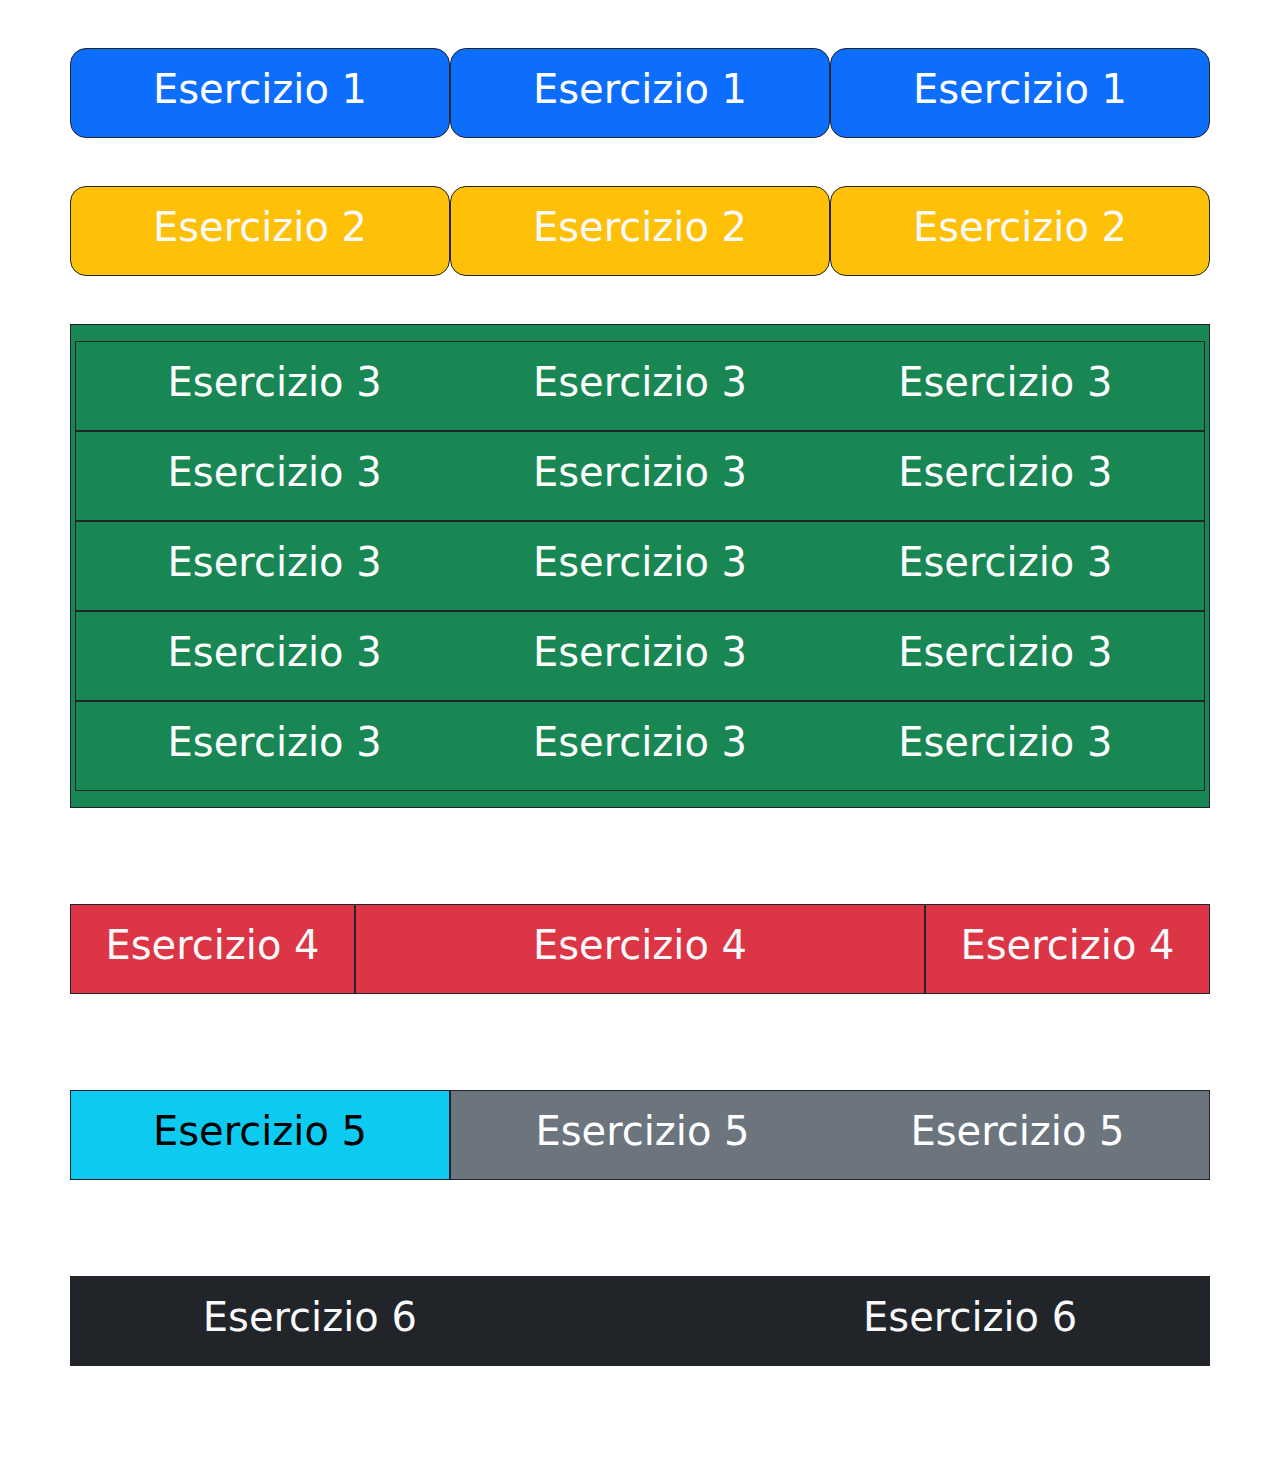
<file: giorno-1/index.html>
<!DOCTYPE html>
<html lang="en">

<head>
    <meta charset="utf-8" />
    <meta name="viewport" content="width=device-width, initial-scale=1" />
    <title>Bootstrap demo</title>
    <link href="https://cdn.jsdelivr.net/npm/bootstrap@5.3.3/dist/css/bootstrap.min.css" rel="stylesheet"
        integrity="sha384-QWTKZyjpPEjISv5WaRU9OFeRpok6YctnYmDr5pNlyT2bRjXh0JMhjY6hW+ALEwIH" crossorigin="anonymous" />
</head>

<body>
    <div class="container mb-5  mt-5">
        <div class="row">
            <div class="col-md-4 text-bg-primary text-center align-items-center p-3 border border-dark rounded-4">
                <h1>Esercizio 1</h1>
            </div>

            <div class="col-md-4 text-bg-primary text-center align-items-center p-3 border border-dark rounded-4">
                <h1>Esercizio 1</h1>
            </div>

            <div class="col-md-4 text-bg-primary text-center align-items-center p-3 border border-dark rounded-4">
                <h1>Esercizio 1</h1>
            </div>
        </div>
    </div>
    <!--esercizio 2-->

    <div class="container mb-5  mt-5 ">
        <div class="row text-light   ">
            <div class="col-xs-12 col-lg-4 bg-warning text-center align-items-center p-3 border border-dark rounded-4">
                <h1>Esercizio 2</h1>
            </div>
            <div class="col-xs-12 col-lg-4  bg-warning text-center align-items-center p-3 border border-dark rounded-4">
                <h1>Esercizio 2</h1>
            </div>
            <div class="col-xs-12 col-lg-4  bg-warning text-center align-items-center p-3 border border-dark rounded-4">
                <h1>Esercizio 2</h1>
            </div>
            <!--esercizio 3-->


            <div class="container text-bg-success text-center align-items-center p-3 border border-dark mb-5  mt-5">
                <div class="row border border-dark p-3">
                    <div class="col">
                        <h1>Esercizio 3</h1>
                    </div>
                    <div class="col">
                        <h1>Esercizio 3</h1>
                    </div>
                    <div class="col">
                        <h1>Esercizio 3</h1>
                    </div>
                </div>

                <div class="row border border-dark p-3">
                    <div class="col-xs-12  col-sm-4 ">
                        <h1>Esercizio 3</h1>
                    </div>
                    <div class="col-xs-12 col-sm-4 ">
                        <h1>Esercizio 3</h1>
                    </div>
                    <div class="col-xs-12 col-sm-4 ">
                        <h1>Esercizio 3</h1>
                    </div>


                </div>
                <div class="row border border-dark p-3">
                    <div class="col-xs-12  col-md-4">
                        <h1>Esercizio 3</h1>
                    </div>
                    <div class="col-xs-12 col-md-4">
                        <h1>Esercizio 3</h1>
                    </div>
                    <div class="col-xs-12 col-md-4">
                        <h1>Esercizio 3</h1>
                    </div>


                </div>

                <div class="row border border-dark p-3">
                    <div class="col-xs-12  col-lg-4 ">
                        <h1>Esercizio 3</h1>
                    </div>
                    <div class="col-xs-12 col-lg-4">
                        <h1>Esercizio 3</h1>
                    </div>
                    <div class="col-xs-12 col-lg-4">
                        <h1>Esercizio 3</h1>
                    </div>
                </div>
                <div class="row border border-dark p-3 ">
                    <div class="col-xs-12 col-xl-4">
                        <h1>Esercizio 3</h1>
                    </div>
                    <div class="col-xs-12 col-xl-4">
                        <h1>Esercizio 3</h1>
                    </div>
                    <div class="col-xs-12 col-xl-4">
                        <h1>Esercizio 3</h1>
                    </div>
                </div>
            </div>
            <!--esercizio 4-->


            <div class="container text-light bg-danger text-center align-items-center mb-5  mt-5">
                <div class="row">
                    <div class="col-3 p-3 border border-dark">
                        <h1>Esercizio 4</h1>
                    </div>
                    <div class="col-6 p-3 border border-dark">
                        <h1>Esercizio 4</h1>
                    </div>
                    <div class="col-3 p-3 border border-dark">
                        <h1>Esercizio 4</h1>
                    </div>
                </div>
            </div>
            <!--esercizio 5-->



            <div class="container text-light  text-center align-items-center mb-5  mt-5">

                <div class="row ">
                    <div class="col-xs-12 col-lg-4 p-3 border border-dark text-bg-info">
                        <h1>Esercizio 5</h1>
                    </div>
                    <div class="col-xs-12 col-lg-8 p-3 border border-dark text-bg-secondary">

                        <div class="row ">
                            <div class="col-xs-12 col-lg-6 text-bg-secondary">
                                <h1>Esercizio 5</h1>
                            </div>
                            <div class="col-xs-12 col-lg-6 text-bg-secondary">
                                <h1>Esercizio 5</h1>
                            </div>
                        </div>


                    </div>

                </div>
            </div>

            <!--esercizio 6-->

            <div class="container text-light bg-dark text-center align-items-center p-3 mb-5  mt-5">
                <div class="row">
                    <div class="col   border border-dark">
                        <h1>Esercizio 6</h1>
                    </div>
                    <div class="col  offset-lg-2  border border-dark">
                        <h1>Esercizio 6</h1>
                    </div> <!--questo crea uno spazio centrale un margine tra le colonne spostandola di due posizioni-->



                </div>





            </div>












            <script src="https://cdn.jsdelivr.net/npm/bootstrap@5.3.3/dist/js/bootstrap.bundle.min.js"
                integrity="sha384-YvpcrYf0tY3lHB60NNkmXc5s9fDVZLESaAA55NDzOxhy9GkcIdslK1eN7N6jIeHz"
                crossorigin="anonymous"></script>
</body>

</html>
</file>
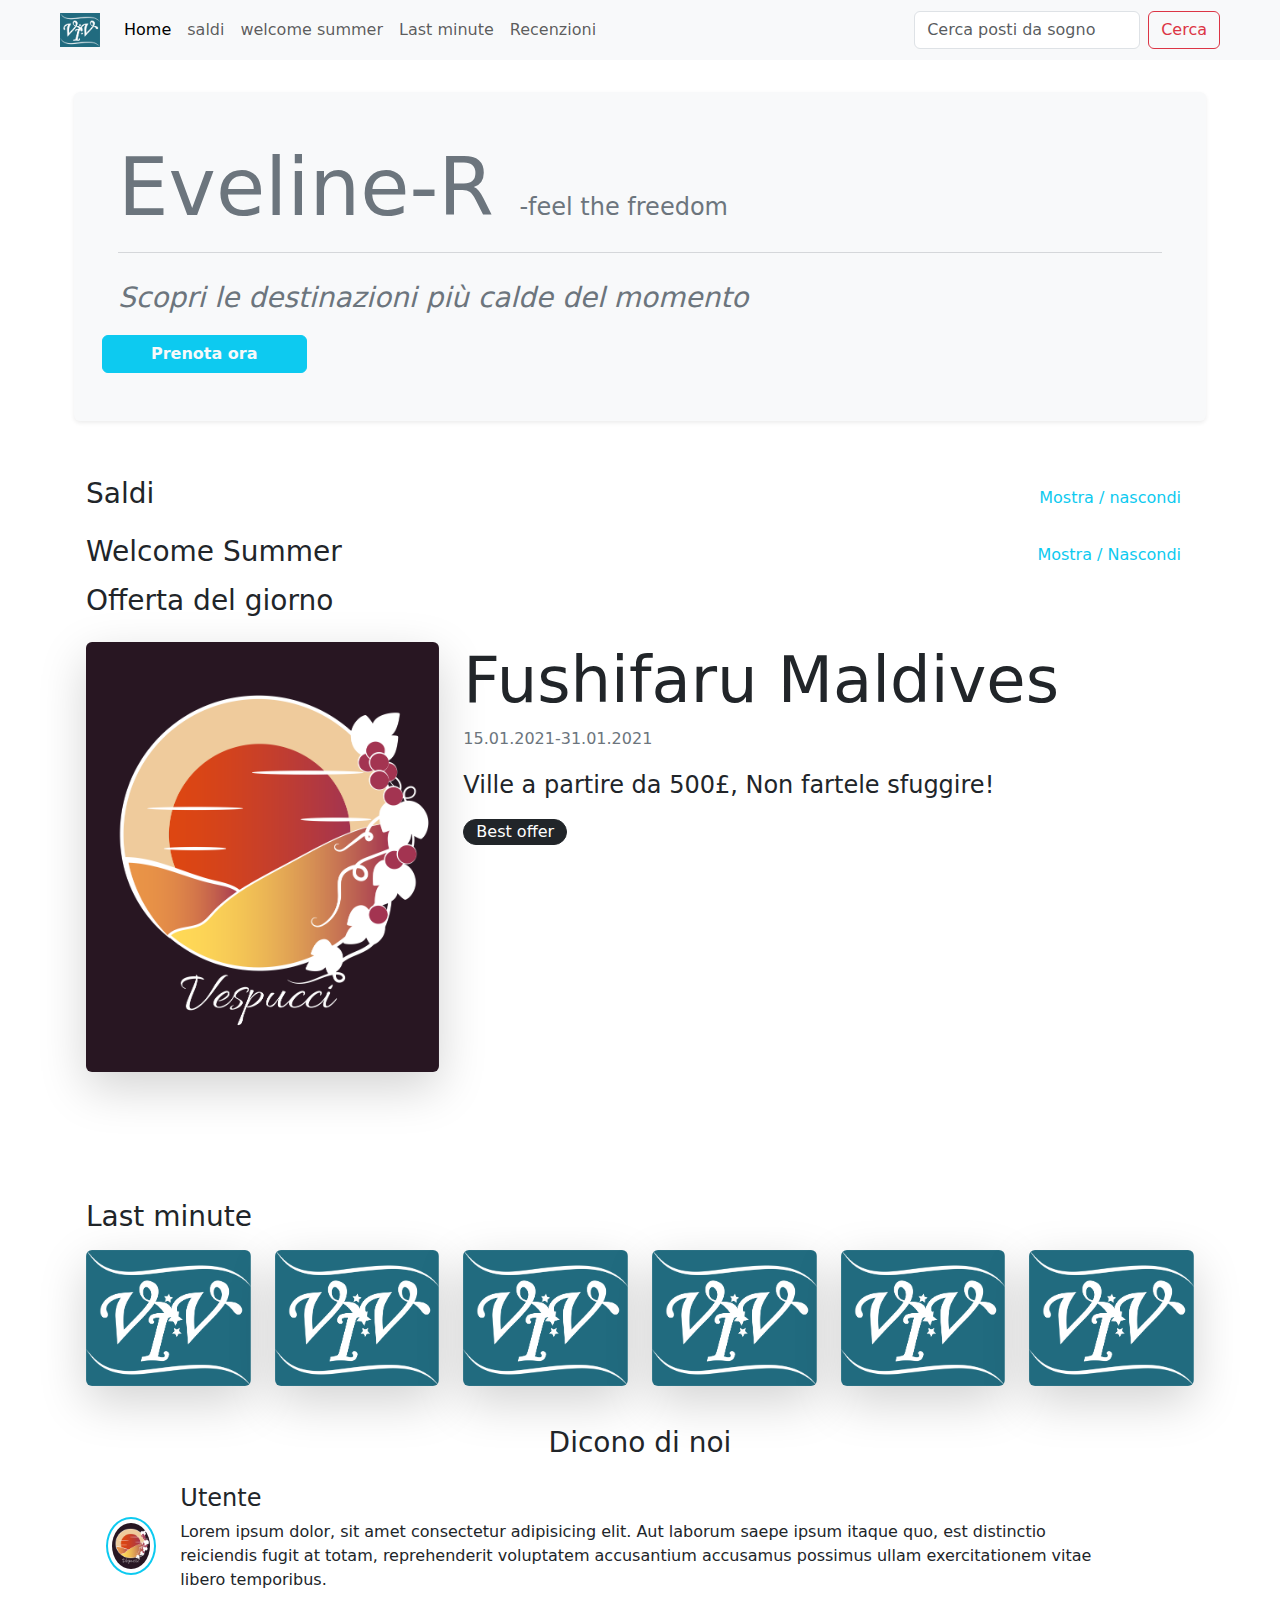
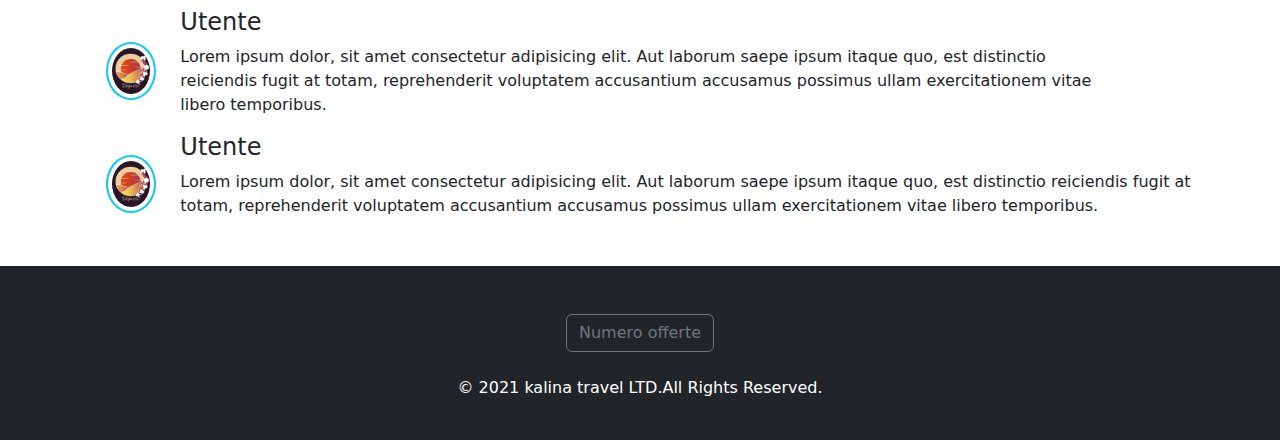
<file: giorno-2/index.html>
<!DOCTYPE html>
<html lang="en">

<head>
    <meta charset="utf-8" />
    <meta name="viewport" content="width=device-width, initial-scale=1" />
    <title>Bootstrap demo</title>
    <link href="https://cdn.jsdelivr.net/npm/bootstrap@5.3.3/dist/css/bootstrap.min.css" rel="stylesheet"
        integrity="sha384-QWTKZyjpPEjISv5WaRU9OFeRpok6YctnYmDr5pNlyT2bRjXh0JMhjY6hW+ALEwIH" crossorigin="anonymous" />
</head>

<body >
    <header>
        <!--NAV------------------------------------------------------------------------------------------------------------->
        <nav class="navbar navbar-expand-lg bg-body-tertiary px-5">
            <div class="container-fluid">
                <a class="navbar-brand" href="#">
                    <img src="./assets/img/viv.png" alt="Bootstrap" width="40" height="34" />
                </a>

                <button class="navbar-toggler" type="button" data-bs-toggle="collapse"
                    data-bs-target="#navbarSupportedContent" aria-controls="navbarSupportedContent"
                    aria-expanded="false" aria-label="Toggle navigation">
                    <span class="navbar-toggler-icon"></span>
                </button>
                <div class="collapse navbar-collapse" id="navbarSupportedContent">
                    <ul class="navbar-nav me-auto mb-2 mb-lg-0">
                        <li class="nav-item">
                            <a class="nav-link active" aria-current="page" href="#">Home</a>
                        </li>
                        <li class="nav-item">
                            <a class="nav-link" href="#saldi">saldi</a>
                        </li>
                        <li class="nav-item">
                            <a class="nav-link" href="#welcome-summer">welcome summer</a>
                        </li>
                        <li class="nav-item">
                            <a class="nav-link" href="#Last-minute">Last minute</a>
                        </li>
                        <li class="nav-item">
                            <a class="nav-link" href="#Recenzioni">Recenzioni</a>
                        </li>
                    </ul>
                    <form class="d-flex" role="search">
                        <input class="form-control me-2" type="search" placeholder="Cerca posti da sogno"
                            aria-label="Search" />
                        <button class="btn btn-outline-danger" type="submit">
                            Cerca
                        </button>
                    </form>
                </div>
            </div>
        </nav>
    </header>
    <!--MAIN------------------------------------------------------------------------------------------------------------->
    <main class="mx-4  ">
        <div class="container p-3    my-3 ">
            <div class="row bg-body-tertiary py-5 px-3 mb-3 shadow-sm p-3 mb-5 bg-body-tertiary rounded">
                <div class="col-12 d-flex flex-column align-items-center align-items-lg-start  ">
                    <h1 class="display-1 text-secondary px-3  w-100">Eveline-R <span class="fs-4 text text-secondary ">-feel the freedom</span> <hr> </h1>
                    
                    <p  class="fst-italic  fs-3 text  px-3  text-secondary" >Scopri le destinazioni più calde del momento</p>
                    
                    <button type="button" class="btn btn-info text-light px-5  fw-bold" data-bs-toggle="modal" data-bs-target="#exampleModal" >Prenota ora</button>
                </div>
            </div>

<!--modale-------------------------------------------------------------------------------------------------------->
<div class="modal fade" id="exampleModal" tabindex="-1" aria-labelledby="exampleModalLabel" aria-hidden="true">
    <div class="modal-dialog">
      <div class="modal-content">
        <div class="modal-header">
          <h1 class="modal-title fs-5" id="exampleModalLabel">Registra la tua Email per Prenotare</h1>
          <button type="button" class="btn-close" data-bs-dismiss="modal" aria-label="Close"></button>
        </div>
        <div class="modal-body">
           <form>
                <div class="mb-3">
                  <label for="exampleInputEmail1" class="form-label">Indirizzo Email </label>
                  <input type="email" class="form-control" id="exampleInputEmail1" aria-describedby="emailHelp">
                  <div id="emailHelp" class="form-text">Daremo la tua email a tutti per scopi bellici</div>
                </div>
                <div class="mb-3">
                  <label for="exampleInputPassword1" class="form-label">Password</label>
                  <input type="password" class="form-control" id="exampleInputPassword1">
                </div>
                <div class="mb-3 form-check">
                  <input type="checkbox" class="form-check-input" id="exampleCheck1">
                  <label class="form-check-label" for="exampleCheck1">Dona 1000 tappi</label>
                </div>
                <button type="submit" class="btn btn-primary">Sottomettiti</button>
              </form>



        </div>
        <div class="modal-footer">
          <button type="button" class="btn btn-secondary" data-bs-dismiss="modal">Close</button>
          <button type="button" class="btn btn-primary">Save changes</button>
        </div>
      </div>
    </div>
  </div>

            
             

            <!--CARD--------------------------------------------------------------->
            <div class="row py-2 ">
                <div class="col">
                    <div class="d-flex justify-content-between">
                        <h3 id="saldi">Saldi</h3>
                        <button type="button" class="btn text-info" data-bs-toggle="collapse" data-bs-target="#carteSottostanti">
                            Mostra / nascondi
                        </button>
                    </div>
                </div>
            </div>

            <!--carte 1-->
            <div id="carteSottostanti" class="row justify-content-between mb-5 mt-2 collapse">
                <div class="col-6 col-md-4 col-lg-3 my-1">
                    <div class="card border border-info border border-2">
                        <img src="./assets/img/vespucci.png" class="card-img-top" alt="..." />
                        <div class="card-body">
                            <h5 class="card-title">Card title 1</h5>
                            <p class="card-text">
                                Lorem ipsum dolor sit amet consectetur, adipisicing elit.
                                Accusamus dolor cum debitis pariatur deserunt placeat suscipit
                            </p>
                            <a href="#" class="btn btn-info text-darck  ">Prenota</a>
                        </div>
                    </div>
                </div>
                <div class="col-6 col-md-4 col-lg-3 my-1">
                    <div class="card border border-info border border-2">
                        <img src="./assets/img/vespucci.png" class="card-img-top" alt="..." />
                        <div class="card-body">
                            <h5 class="card-title">Card title 2</h5>
                            <p class="card-text">
                                Lorem ipsum dolor sit amet consectetur, adipisicing elit.
                                Accusamus dolor cum debitis pariatur deserunt placeat suscipit
                            </p>
                            <a href="#" class="btn btn-info text-darck">Prenota</a>
                        </div>
                    </div>
                </div>
                <div class="col-6 col-md-4 col-lg-3 my-1">
                    <div class="card border border-info border border-2">
                        <img src="./assets/img/vespucci.png" class="card-img-top" alt="..." />
                        <div class="card-body">
                            <h5 class="card-title">Card title 3</h5>
                            <p class="card-text">
                                Lorem ipsum dolor sit amet consectetur, adipisicing elit.
                                Accusamus dolor cum debitis pariatur deserunt placeat suscipit
                            </p>
                            <a href="#" class="btn btn-info text-darck">Prenota</a>
                        </div>
                    </div>
                </div>
                <div class="col-6 col-md-4 d-md-none my-1  col-lg-3 d-lg-block ">
                    <div class="card border border-info border border-2">
                        <img src="./assets/img/vespucci.png" class="card-img-top" alt="..." />
                        <div class="card-body">
                            <h5 class="card-title">Card title 4</h5>
                            <p class="card-text">
                                Lorem ipsum dolor sit amet consectetur, adipisicing elit.
                                Accusamus dolor cum debitis pariatur deserunt placeat suscipit
                            </p>
                            <a href="#" class="btn btn-info text-darck">Prenota</a>
                        </div>
                    </div>
                </div>
            </div>

            <!--nuova sezione carte-------------------------------------------------------------->
            <div class="row py-2 ">
                <div class="col">
                    <div class="d-flex justify-content-between">
                        <h3 id="welcome-summer">Welcome Summer</h3>
                        <button type="button" class="btn text-info "  data-bs-toggle="collapse" data-bs-target="#carteSottostanti2">
                            Mostra / Nascondi
                        </button>
                    </div>
                </div>
            </div>
             <!--nuova carte2-------------------------------------------------------------->
            <div id="carteSottostanti2" class="row row-cols-2 row-md-cols-3 row-cols-lg-3 justify-content-between mb-5 mt-2   collapse "  >
                <div class="col">
                    <div class="card welcome-summer shadow-lg p-3 mb-3  bg-body-tertiary rounded">
                        <img src="./assets/img/vespucci.png" class="card-img-top" alt="...">
                        <div class="card-body">
                            <h5 class="card-title">Card title</h5>
                            <p class="card-text">Lorem ipsum dolor, sit amet consectetur adipisicing elit. Facilis quia
                                facere nostrum aliquid delectus.</p>
                            <a href="#" class="btn btn-info text-darck">Prenota</a>
                        </div>
                    </div>
                </div>
                <div class="col">
                    <div class="card welcome-summer shadow-lg p-3 mb-3  bg-body-tertiary rounded">
                        <img src="./assets/img/vespucci.png" class="card-img-top" alt="...">
                        <div class="card-body">
                            <h5 class="card-title">Card title</h5>
                            <p class="card-text">Lorem ipsum dolor, sit amet consectetur adipisicing elit. Facilis quia
                                facere nostrum aliquid delectus.</p>
                            <a href="#" class="btn btn-info text-darck">Prenota</a>
                        </div>
                    </div>
                </div>
                <div class="col">
                    <div class="card shadow-lg p-3 mb-3  bg-body-tertiary rounded">
                        <img src="./assets/img/vespucci.png" class="card-img-top" alt="...">
                        <div class="card-body">
                            <h5 class="card-title">Card title</h5>
                            <p class="card-text">Lorem ipsum dolor, sit amet consectetur adipisicing elit. Facilis quia
                                facere nostrum aliquid delectus.</p>
                            <a href="#" class="btn btn-info text-darck">Prenota</a>
                        </div>
                    </div>
                </div>
                <div class="col">
                    <div class="card welcome-summer shadow-lg p-3 mb-3  bg-body-tertiary rounded">
                        <img src="./assets/img/vespucci.png" class="card-img-top" alt="...">
                        <div class="card-body">
                            <h5 class="card-title">Card title</h5>
                            <p class="card-text">Lorem ipsum dolor, sit amet consectetur adipisicing elit. Facilis quia
                                facere nostrum aliquid delectus.</p>
                            <a href="#" class="btn btn-info text-darck">Prenota</a>
                        </div>
                    </div>
                </div>
                <div class="col">
                    <div class="card welcome-summer shadow-lg p-3 mb-3  bg-body-tertiary rounded">
                        <img src="./assets/img/vespucci.png" class="card-img-top" alt="...">
                        <div class="card-body">
                            <h5 class="card-title">Card title</h5>
                            <p class="card-text">Lorem ipsum dolor, sit amet consectetur adipisicing elit. Facilis quia
                                facere nostrum aliquid delectus.</p>
                            <a href="#" class="btn btn-info text-darck">Prenota</a>
                        </div>
                    </div>
                </div>
                <div class="col">
                    <div class="card welcome-summer shadow-lg p-3 mb-3  bg-body-tertiary rounded">
                        
                        <img src="./assets/img/vespucci.png" class="card-img-top" alt="...">
                        
                   
                        <div class="card-body">
                            <h5 class="card-title">Card title</h5>
                            <p class="card-text">Lorem ipsum dolor, sit amet consectetur adipisicing elit. Facilis quia
                                facere nostrum aliquid delectus.</p>
                            <a href="#" class="btn btn-info text-darck">Prenota</a>
                        </div>
                    </div>
                </div>

            </div>


                <!--Offerta del giorno-------------------------------------------------------------->
                <div class="row ">
                    <div class="col">
                        <div class="d-flex justify-content-between">
                            <h3 id="Offerta-del-giorno">Offerta del giorno</h3>
                        </div>
                    </div>
                </div>
            <!--sezione-------------------------------------------------------------->
            







                <div class="row  py-3 mb-5">
                    <div class="col-4 ">
                        
                        <figure class="figure ">
                            <img src="./assets/img/vespucci.png" class="figure-img img-fluid rounded  shadow-lg  mb-5 bg-body-tertiary rounded" alt="...">
                            
                          </figure>
                        
                        
                        
                        
                        
                        
                    </div>
                        
                        <div class="col-8 ">
                            <h2 class="display-3 ">Fushifaru Maldives</h2>
                        <p class="text-secondary">15.01.2021-31.01.2021</p>
                            <p class="fs-4 text">Ville a partire da 500£, Non fartele sfuggire!</p>
                            <button type="button" class="btn btn-dark  rounded-pill py-0 ">Best offer</button>
                        
                        </div>


                </div>
                
  <!--LAST MINUTE-------------------------------------------------------------->
  <div class="row mb-2 ">
    <div class="col">
        <div class="d-flex justify-content-between">
            <h3 id="Last-minute">Last minute</h3>
        </div>
    </div>
</div>


<!--LAST MINUTE img-------------------------------------------------------------->

  
  
  
  
  <div class="row row-cols-2 row-cols-md-3 row-cols-lg-6 ">
<div class="col ">
    
   <figure class="figure ">
        <img src="./assets/img/viv.png" class="figure-img img-fluid rounded  shadow-lg   bg-body-tertiary rounded" alt="...">
        
      </figure>
    
    
    
    
    
   
</div>
<div class="col ">
    <figure class="figure ">
        <img src="./assets/img/viv.png" class="figure-img img-fluid rounded  shadow-lg   bg-body-tertiary rounded" alt="...">
        
      </figure>
    
    
    
</div>
<div class="col ">
    <figure class="figure ">
        <img src="./assets/img/viv.png" class="figure-img img-fluid rounded  shadow-lg   bg-body-tertiary rounded" alt="...">
        
      </figure>
    
</div>
<div class="col ">
    <figure class="figure ">
        <img src="./assets/img/viv.png" class="figure-img img-fluid rounded  shadow-lg   bg-body-tertiary rounded" alt="...">
        
      </figure>
</div>
<div class="col ">
    <figure class="figure ">
        <img src="./assets/img/viv.png" class="figure-img img-fluid rounded  shadow-lg   bg-body-tertiary rounded" alt="...">
        
      </figure>
</div>
<div class="col ">
    <figure class="figure ">
        <img src="./assets/img/viv.png" class="figure-img img-fluid rounded  shadow-lg   bg-body-tertiary rounded" alt="...">
        
      </figure>
</div>


  </div>
  <!--commenti---------------------------------------------------------------------->
  
  <div class="row my-3">
    <div class="col-12 ">
        <div class="d-flex justify-content-center">
            <h3 id="Recenzioni">Dicono di noi</h3>
        </div>
    </div>
</div>
  <!--commenti---------------------------------------------------------------------->

  <div class="row    ">
    <div class="col-1  d-flex flex-row-reverse align-items-center">
        <img src="./assets/img/vespucci.png" alt="" style="width: 50px" class="img-fluid max-width-100 rounded-circle border-info border border-2 p-1 ">
    </div>
        
        <div class="col-10 ">
            <h4>Utente</h4>
        <p>Lorem ipsum dolor, sit amet consectetur adipisicing elit. Aut laborum saepe ipsum itaque quo, est distinctio
            reiciendis fugit at totam, reprehenderit voluptatem accusantium accusamus possimus 
            ullam exercitationem vitae libero temporibus.</p>
            
        
        </div>


</div>
<div class="row  ">
    <div class="col-1 d-flex flex-row-reverse align-items-center">
        <img src="./assets/img/vespucci.png" alt="" style="width: 50px" class="img-fluid max-width-50 rounded-circle border-info border border-2 p-1">
    </div>
        
        <div class="col-10 ">
            <h4>Utente</h4>
        <p>Lorem ipsum dolor, sit amet consectetur adipisicing elit. Aut laborum saepe ipsum itaque quo, est distinctio
            reiciendis fugit at totam, reprehenderit voluptatem accusantium accusamus possimus 
            ullam exercitationem vitae libero temporibus.</p>
            
        </div>


</div>
<div class="row  ">
    <div class="col-1 d-flex flex-row-reverse align-items-center">
        <img src="./assets/img/vespucci.png" alt="" style="width: 50px" class="img-fluid max-width-50 rounded-circle border-info border border-2  p-1 ">
    </div>
        
        <div class="col-11 ">
           <h4>Utente</h4>
        <p>Lorem ipsum dolor, sit amet consectetur adipisicing elit. Aut laborum saepe ipsum itaque quo, est distinctio
            reiciendis fugit at totam, reprehenderit voluptatem accusantium accusamus possimus 
            ullam exercitationem vitae libero temporibus.</p>
            </div>


</div>

</main>
 </div>








        </div>
    
    
    <footer class="bg-dark py-4 d-flex flex-column align-items-center">
        <button type="button"  id="calcolo-viaggi" class="btn btn-outline-secondary my-4 ">Numero offerte</button>
<p class="text-white ">&copy; 2021 kalina travel LTD.All Rights Reserved.</p>
    </footer>

<script src="script.js"></script>



    <script src="https://cdn.jsdelivr.net/npm/bootstrap@5.3.3/dist/js/bootstrap.bundle.min.js"
        integrity="sha384-YvpcrYf0tY3lHB60NNkmXc5s9fDVZLESaAA55NDzOxhy9GkcIdslK1eN7N6jIeHz"
        crossorigin="anonymous"></script>
</body>


<!--
     // 1) trova tutte le card welcome summer
      const allTheWelcomeSummerCards =
        document.getElementsByClassName('welcome-summer')
      // 2) per ognuna delle card...
      for (let i = 0; i < allTheWelcomeSummerCards.length; i++) {
        // assegno ad ogni card trovata position-relative
        allTheWelcomeSummerCards[i].classList.add('position-relative')
        // ...genero un badge di bootstrap
        // <span class="badge text-bg-danger">HOT</span>
        // genero uno span vuoto
        const hotBadge = document.createElement('span') // <span></span>
        // assegno le classi CSS
        hotBadge.classList.add(
          'badge',
          'text-bg-danger',
          'position-absolute',
          'top-0',
          'end-100'
        ) // <span class="badge text-bg-danger position-absolute top-0 end-100"></span>
        // inserisco al suo interno la parola "HOT"
        hotBadge.innerText = 'HOT'
        // manca da appendere il badge a
// manca da appendere il badge alla card di turno
        allTheWelcomeSummerCards[i].appendChild(hotBadge)


    -->




</html>
</file>
